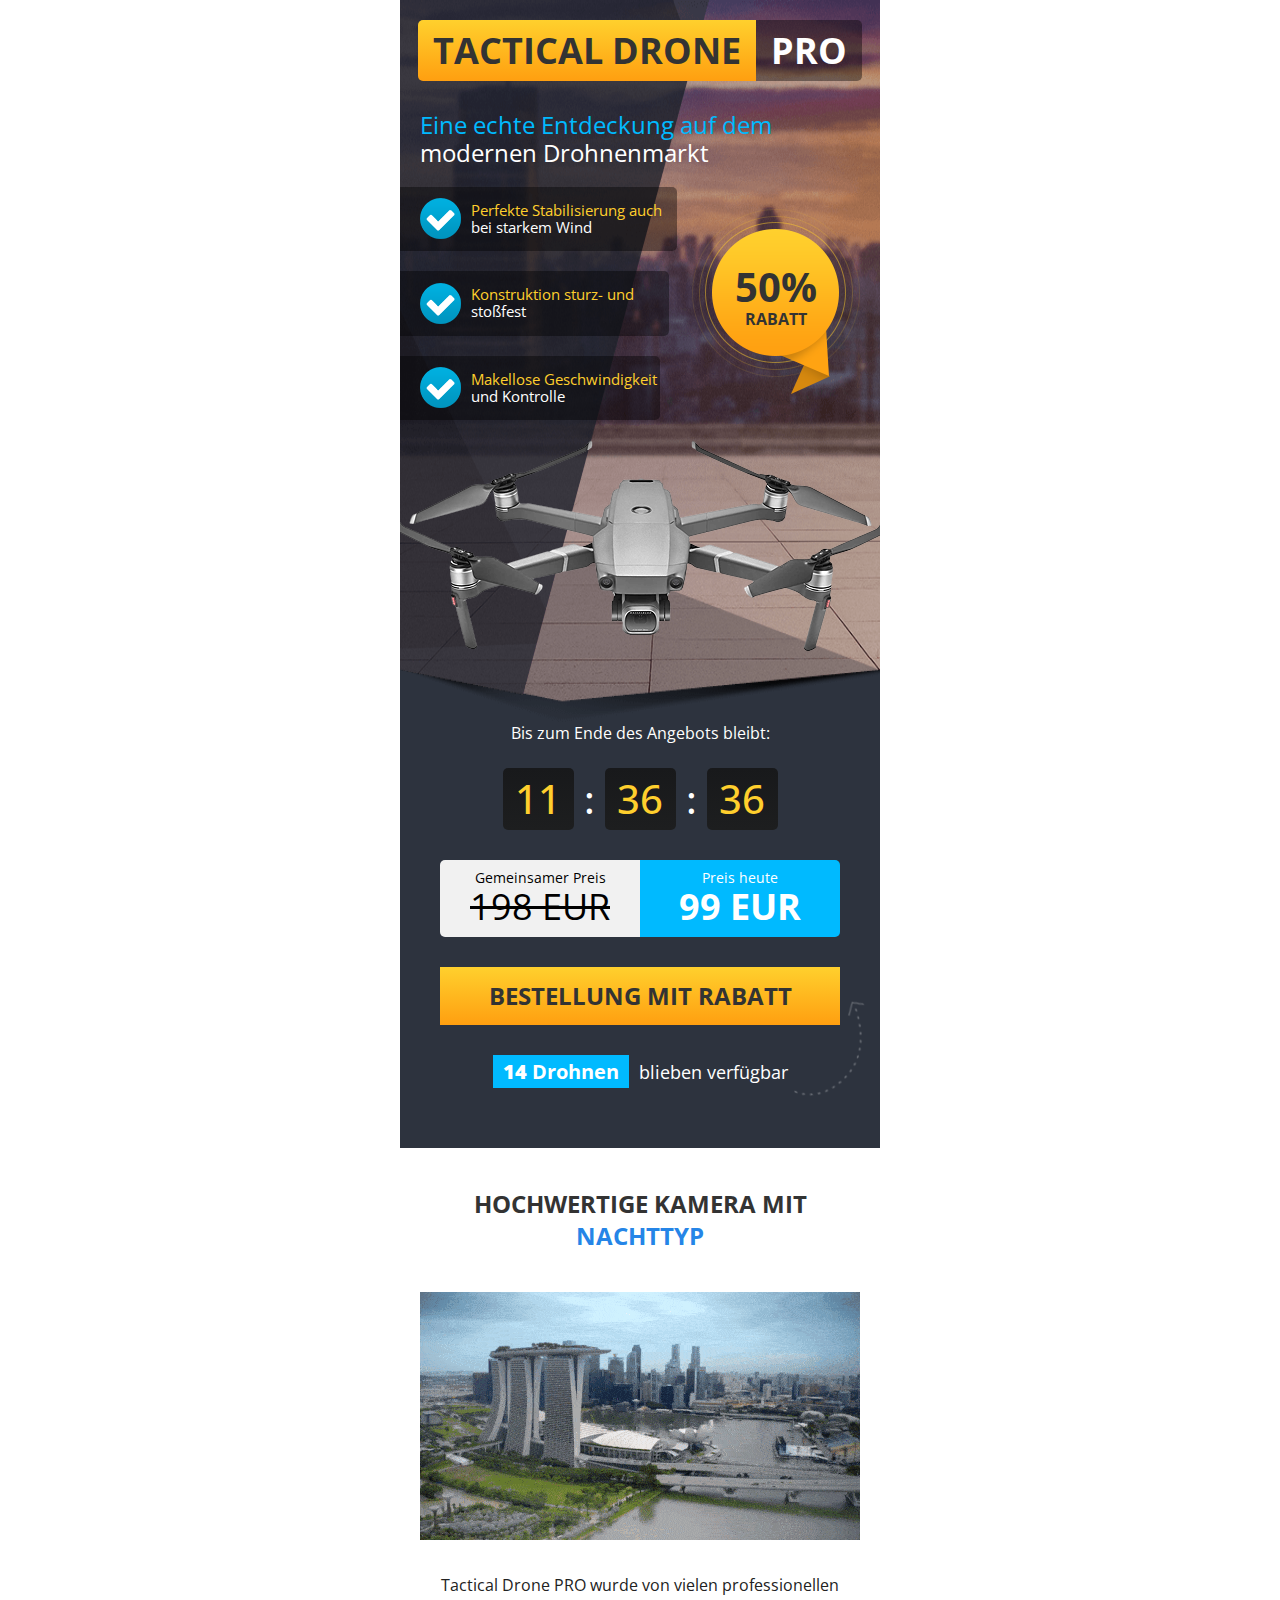
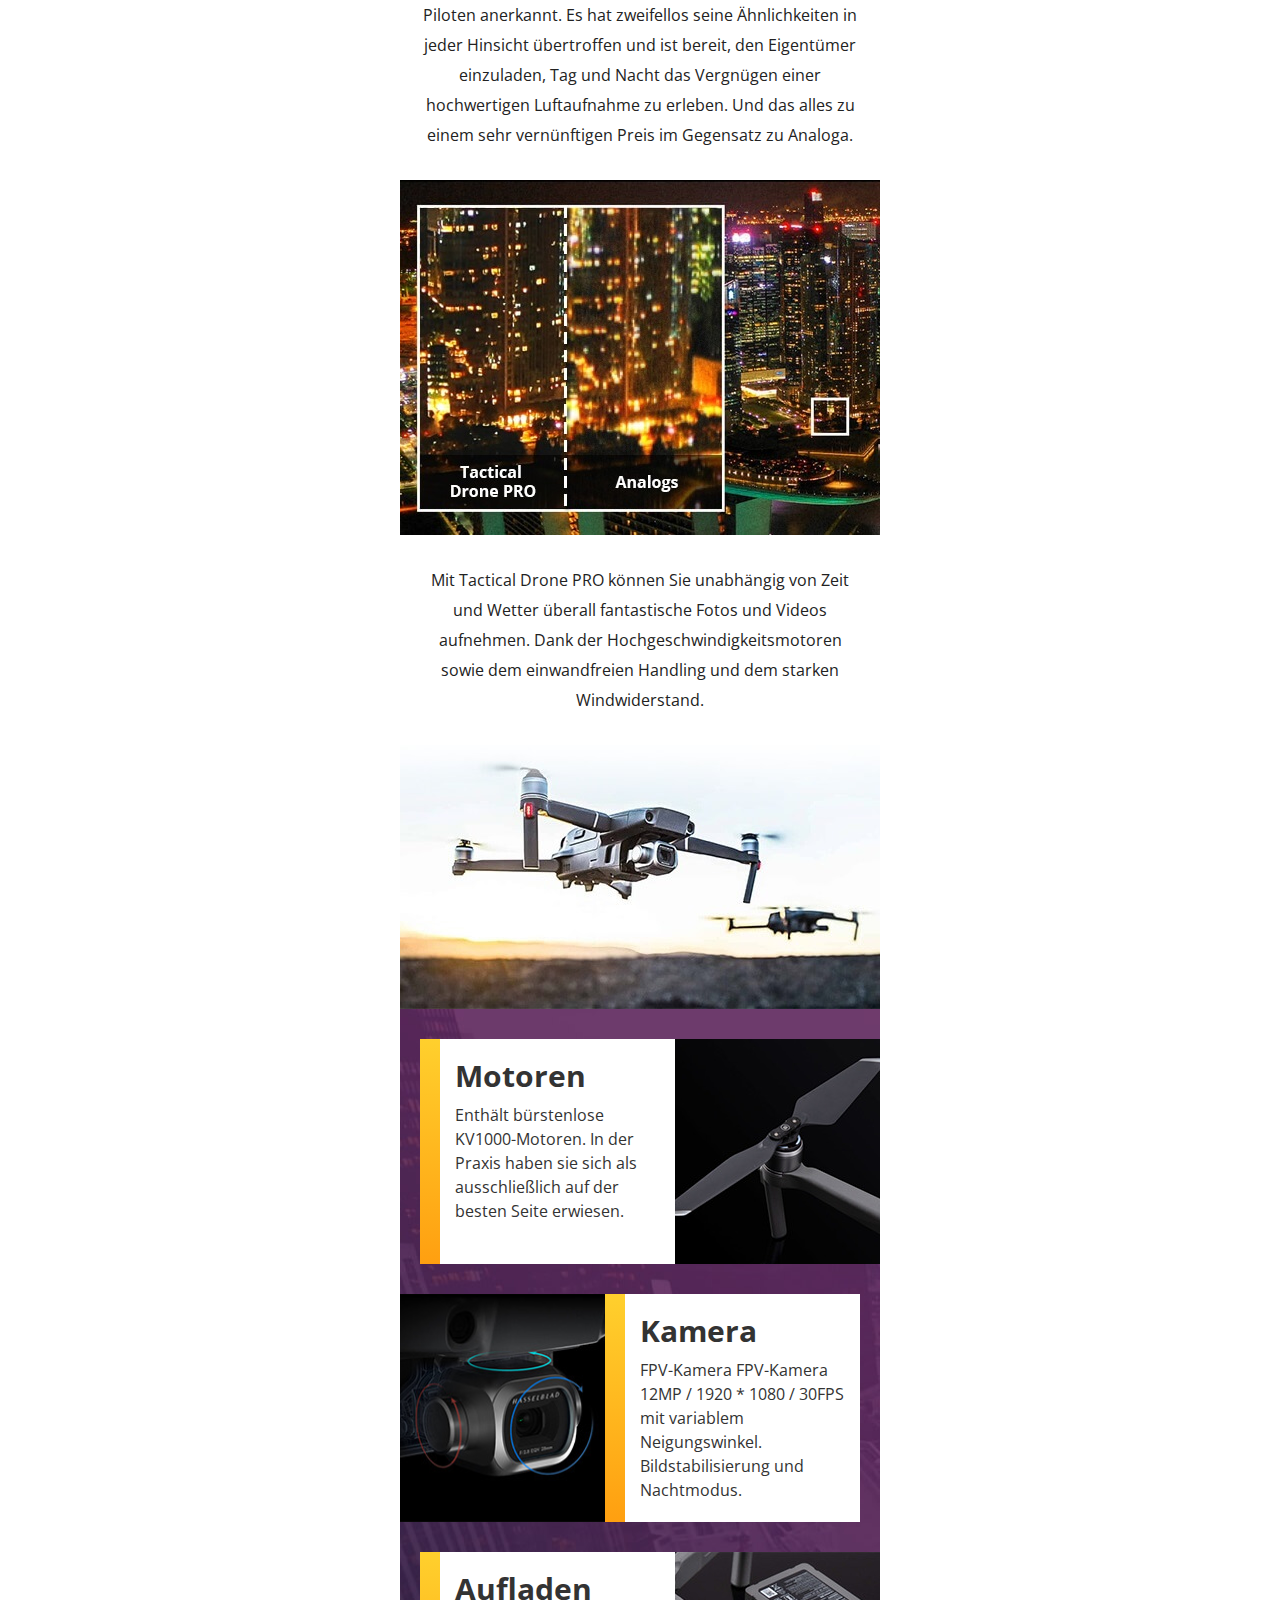
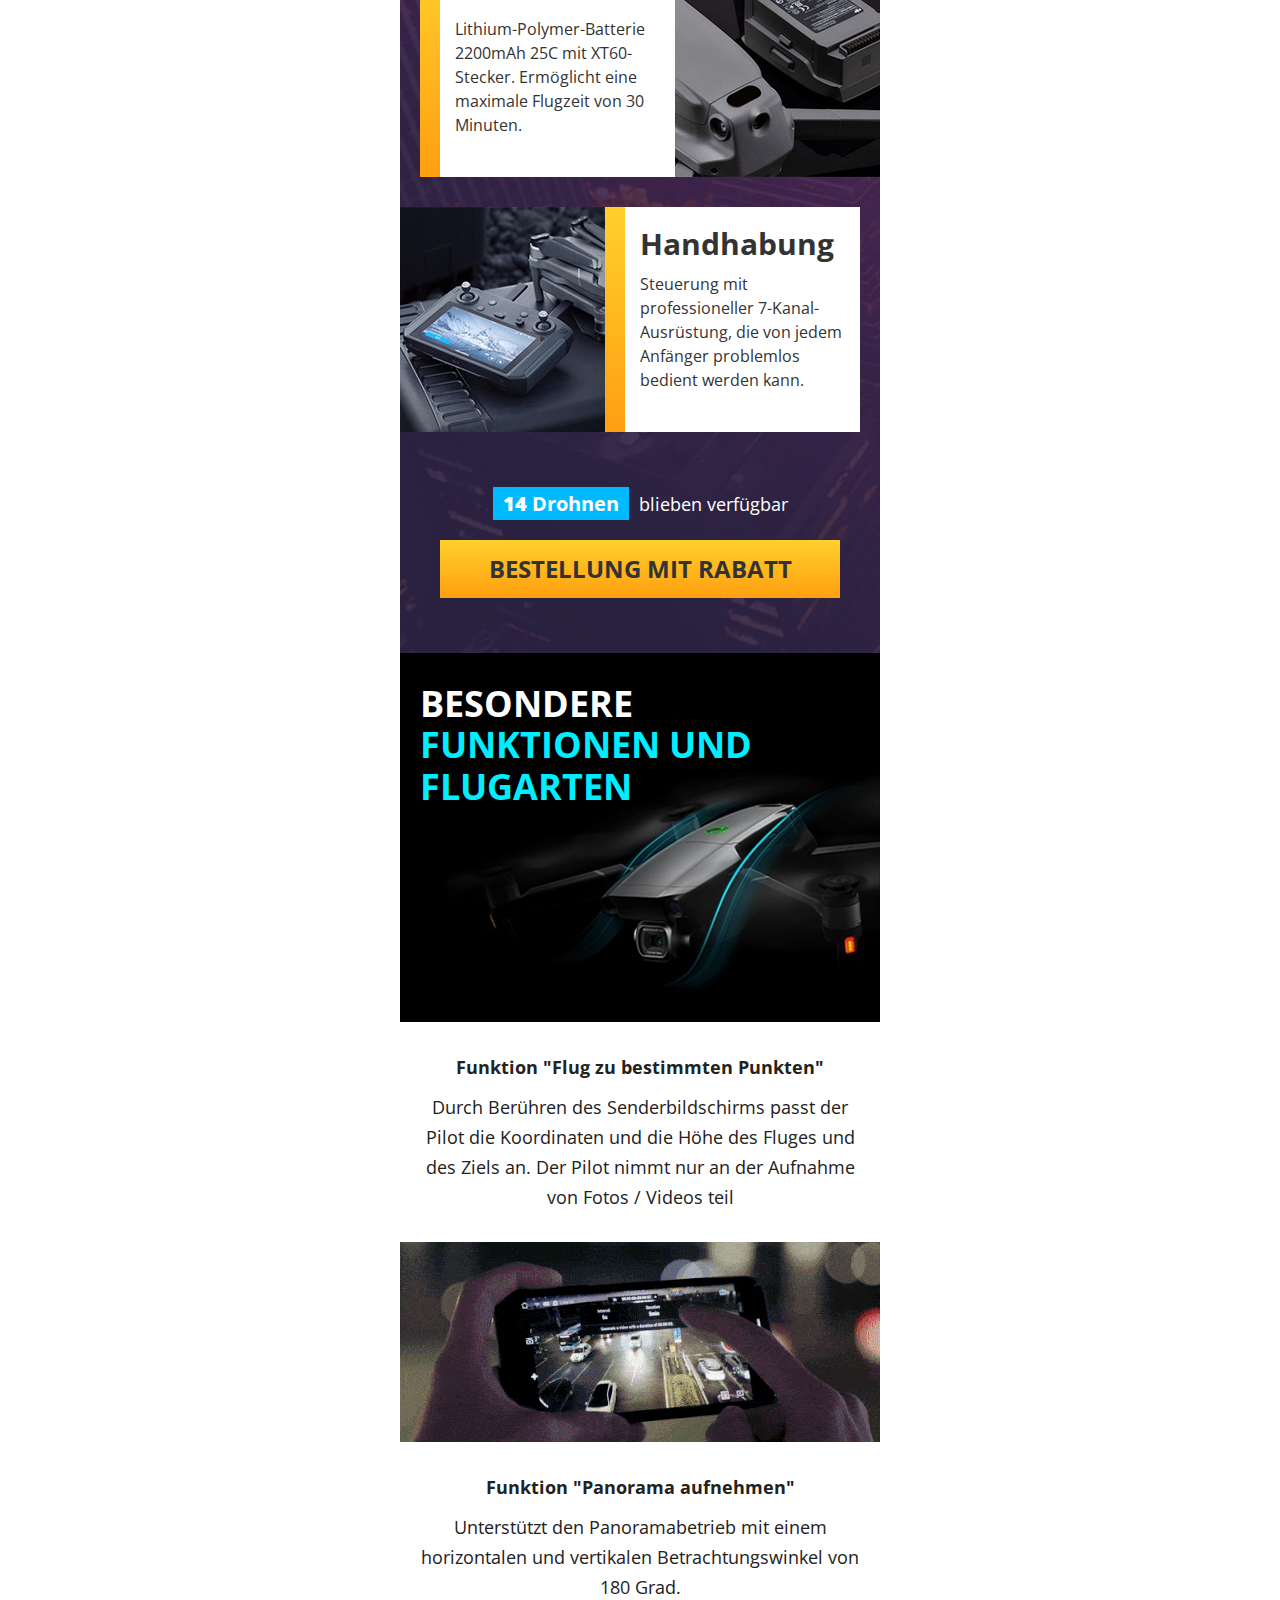
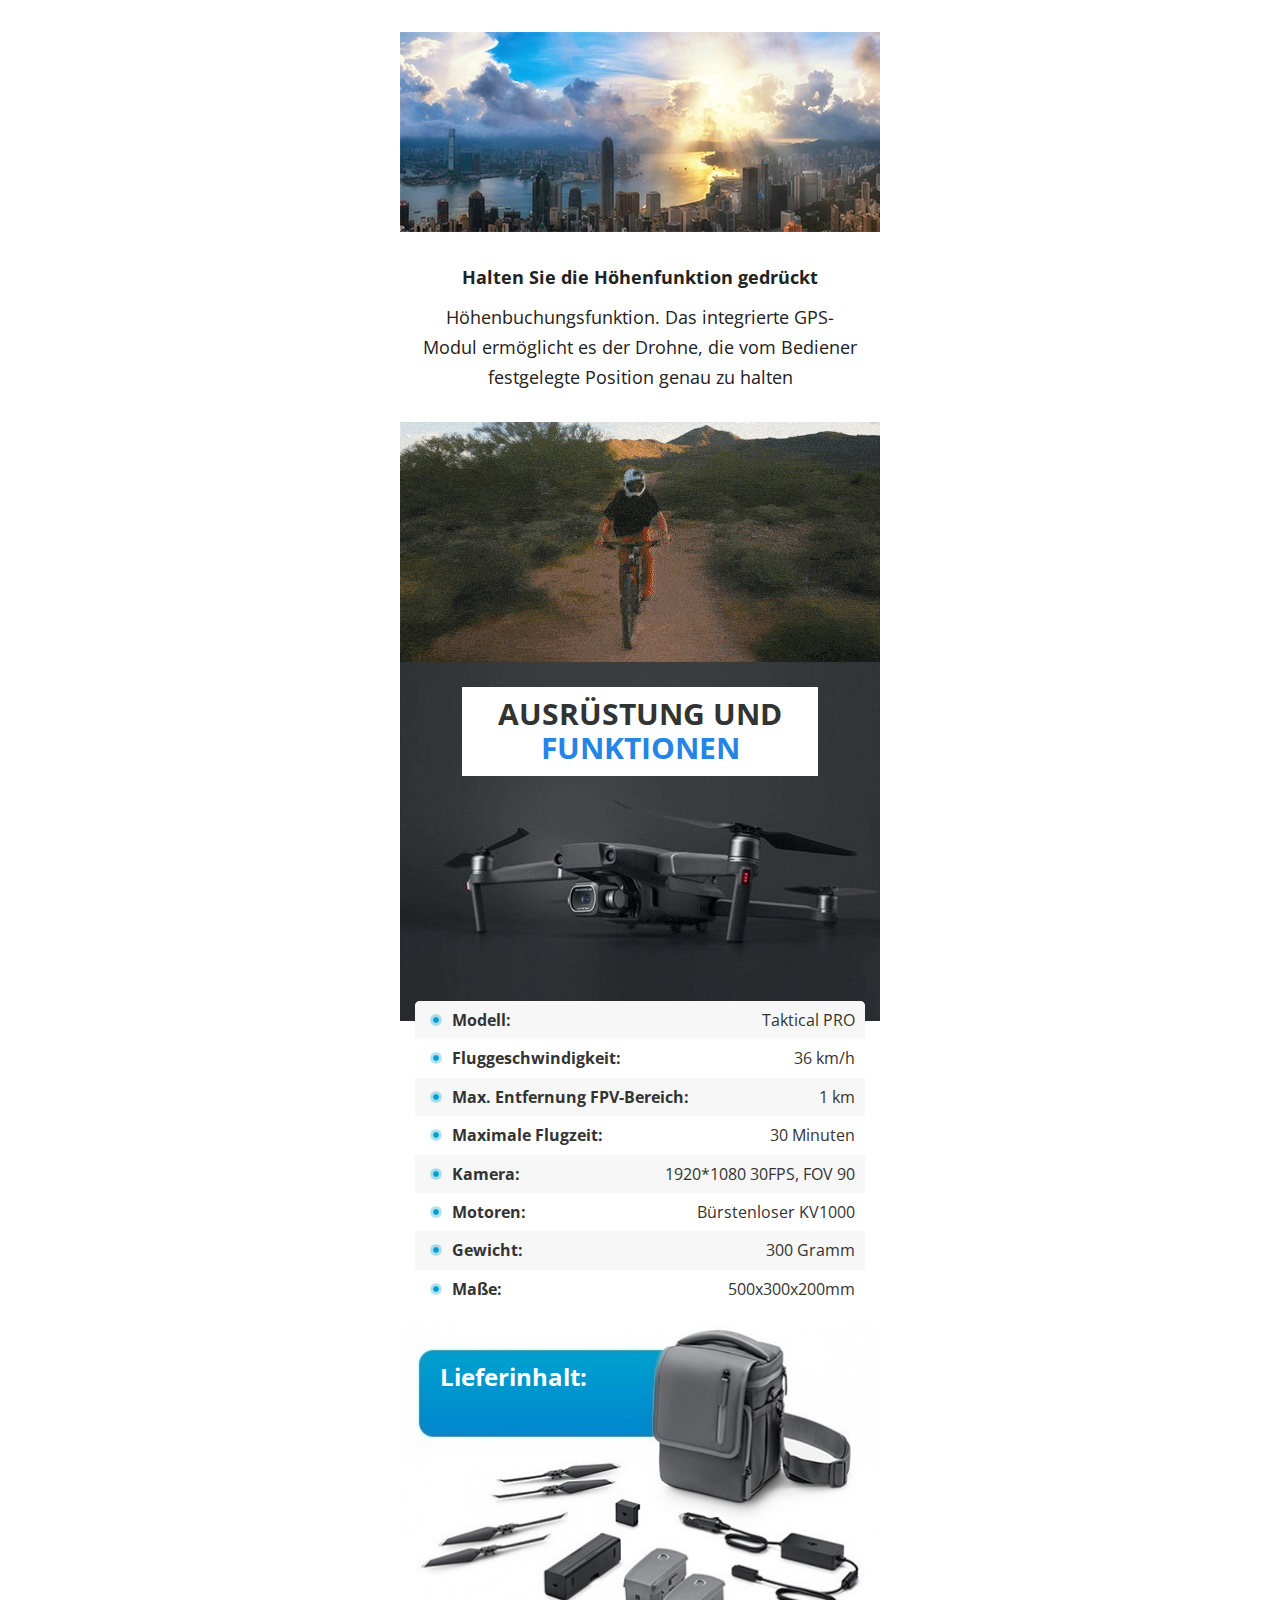
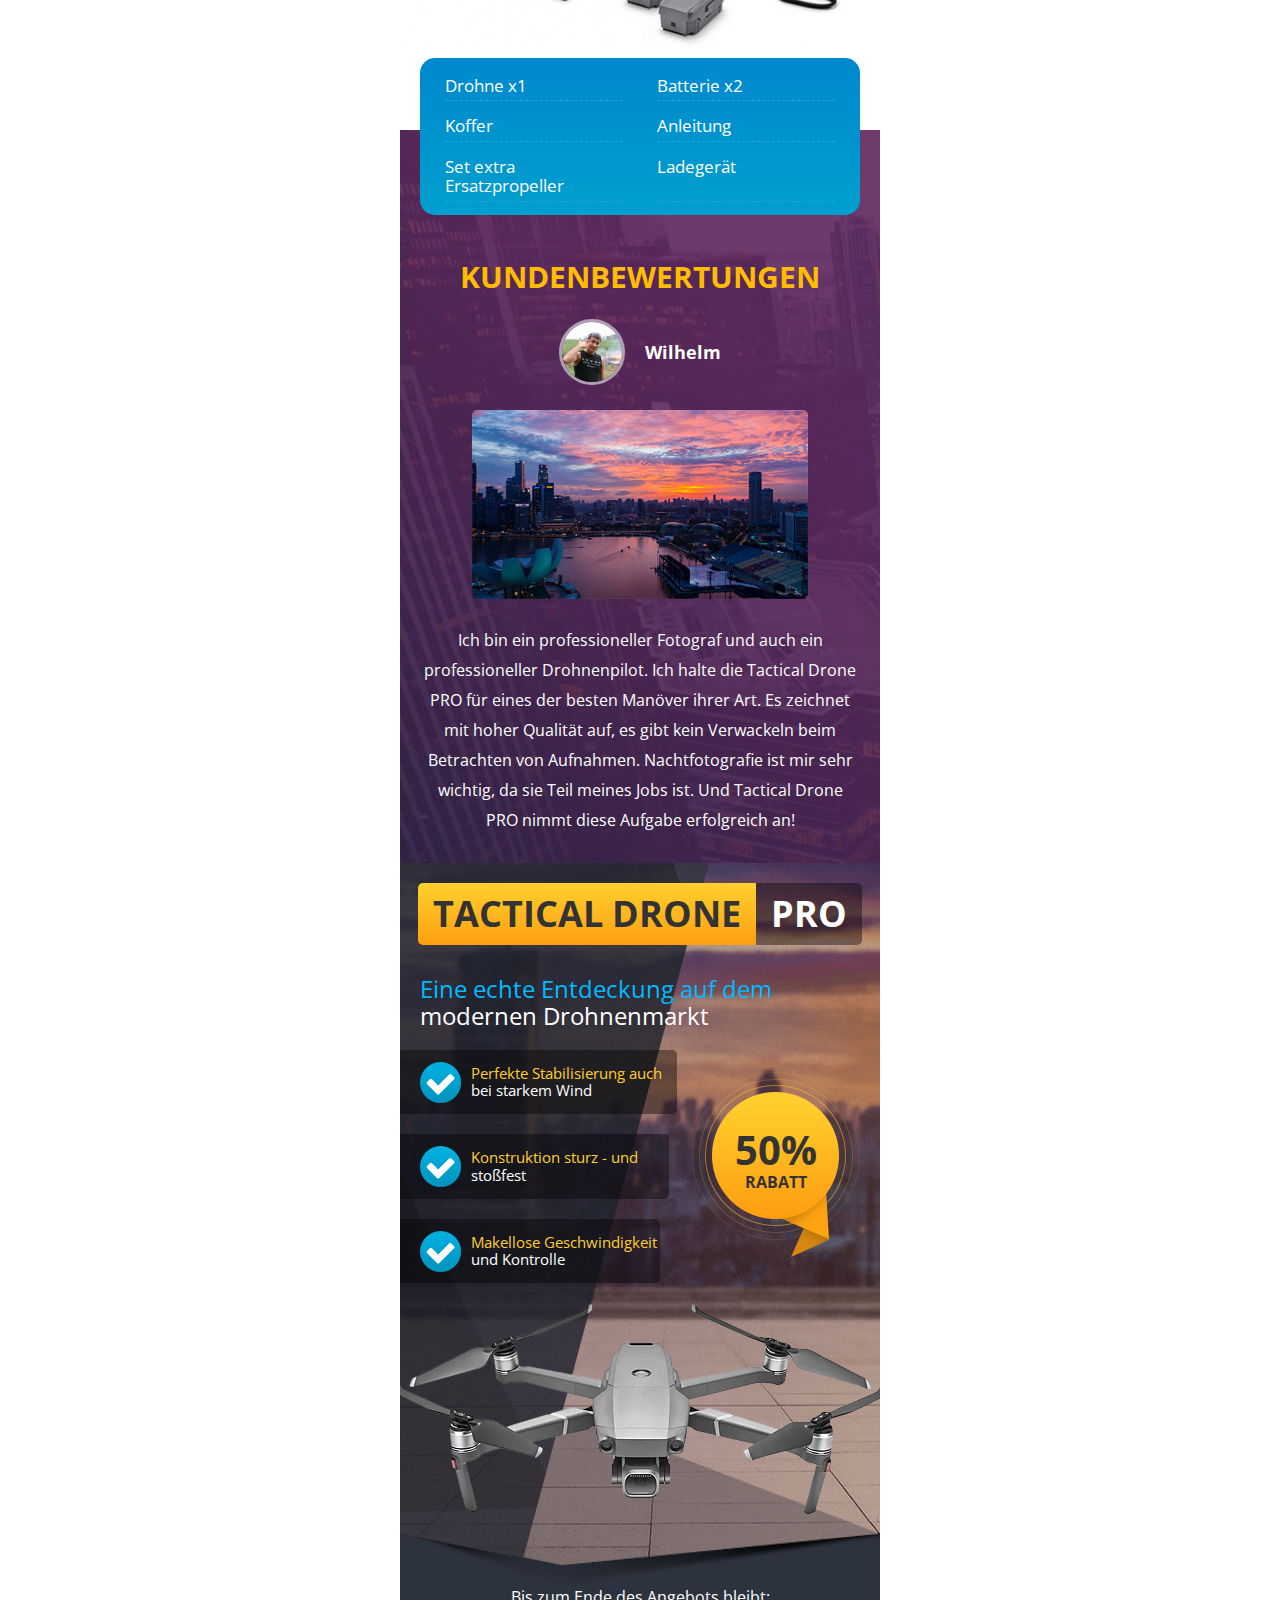
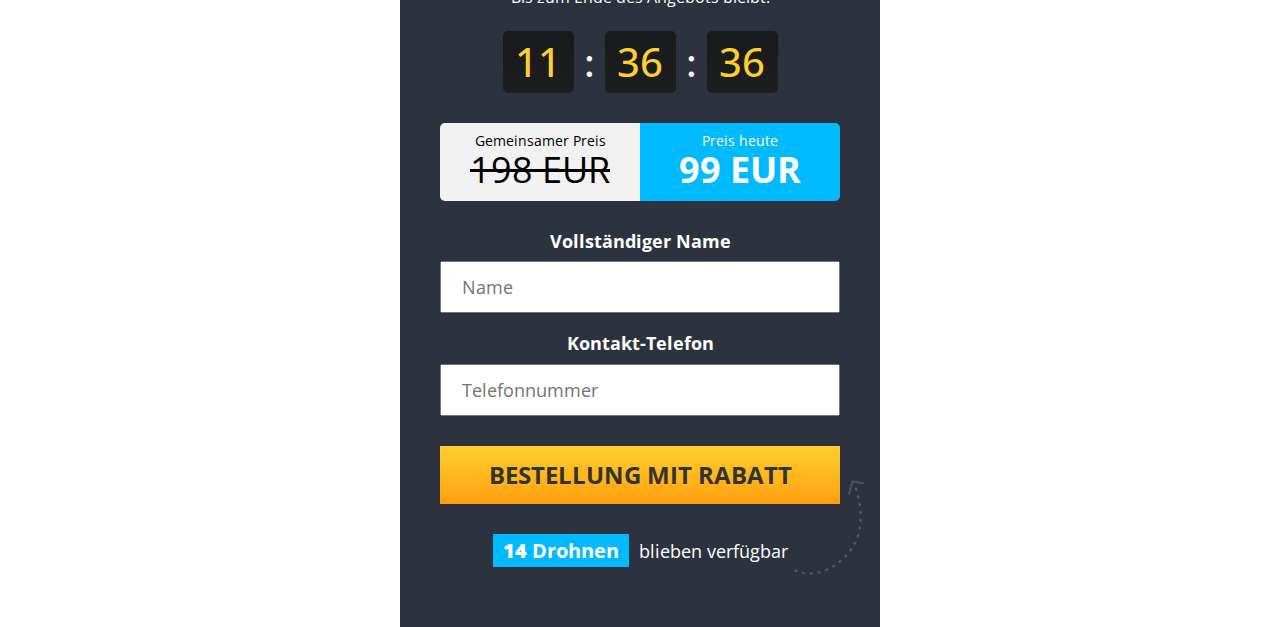
<file: index.html>
<!DOCTYPE html>
<html>
	<head>
		<meta charset="utf-8">
		<meta name="viewport" content="width=480">
		<title>Tactical Drone PRO</title>
		<link rel="shortcut icon" href="img/favicon.png" type="image/x-icon">
		<link href="https://fonts.googleapis.com/css2?family=Open+Sans:wght@400;700" rel="stylesheet">
		<link rel="stylesheet" href="css/normalize.css">
		<link rel="stylesheet" href="css/main.css">
	<script type="text/javascript" src="script_land.js" defer></script>
	<style>.dtpcnt{opacity: 0;}</style>
		<!-- Global site tag (gtag.js) - Google Analytics -->
<script async src="https://www.googletagmanager.com/gtag/js?id=G-QE9CLQ5E3M"></script>
<script>
  window.dataLayer = window.dataLayer || [];
  function gtag(){dataLayer.push(arguments);}
  gtag('js', new Date());

  gtag('config', 'G-QE9CLQ5E3M');
</script>
	</head>
	<body>
		<style>.dtpcnt{opacity: 0;}</style>
		<div class="wrapper">
			<div class="forma">
				<div class="top">
					<div class="title"><span class="titlespan">Tactical Drone</span> <span class="titlespan2">PRO</span></div>
					<div class="description">
						<div class="left">Eine echte Entdeckung auf dem modernen Drohnenmarkt</div>
					</div>
					<div class="features">
						<div class="left">
							<div class="l1">
								<img src="img/check.png">
								<p>Perfekte Stabilisierung auch bei starkem Wind</p>
							</div>
							<div class="l2">
								<img src="img/check.png">
								<p>Konstruktion sturz- und stoßfest</p>
							</div>
							<div class="l3">
								<img src="img/check.png">
								<p>Makellose Geschwindigkeit und Kontrolle</p>
							</div>
						</div>
						<div class="right">
							<img src="img/sale.png" alt="">
							<div class="text">
								<div class="t2">50%</div>
								<div class="t3">Rabatt</div>
							</div>
						</div>
					</div>
					<img src="img/drone.png" alt="">
				</div>
				<div class="timer">
					<p>Bis zum Ende des Angebots bleibt:</p>
					<div class="clockdiv" id="clockdiv">
						<div>
							<span class="hours"></span>
						</div>
						<div class="mins">
							<span class="minutes"></span>
						</div>
						<div>
							<span class="seconds"></span>
						</div>
					</div>
				</div>
				<div class="price">
					<div class="old">
						<p>Gemeinsamer Preis</p>
						<span class="al-cost-promo">€</span>
					</div>
					<div class="new">
						<p>Preis heute</p>
						<span class="al-cost">€</span>
					</div>
				</div>
				<a href="#form" class="btn">BESTELLUNG MIT RABATT</a>
				<div class="leftprod">
					<span><b class="js-countdown">14</b> Drohnen</span> blieben verfügbar
					<img src="img/arrow.png" alt="">
				</div>
			</div>
			<div class="block2">
				<h2>HOCHWERTIGE KAMERA MIT NACHTTYP</h2>
				<img src="img/gif_01.gif" class="gif">
				<p>Tactical Drone PRO wurde von vielen professionellen Piloten anerkannt. Es hat zweifellos seine Ähnlichkeiten in jeder Hinsicht übertroffen und ist bereit, den Eigentümer einzuladen, Tag und Nacht das Vergnügen einer hochwertigen Luftaufnahme zu erleben. Und das alles zu einem sehr vernünftigen Preis im Gegensatz zu Analoga.</p>
				<img src="img/p1.jpg" alt="">
				<p>Mit Tactical Drone PRO können Sie unabhängig von Zeit und Wetter überall fantastische Fotos und Videos aufnehmen. Dank der Hochgeschwindigkeitsmotoren sowie dem einwandfreien Handling und dem starken Windwiderstand.</p>
				<img src="img/p2.jpg" alt="">
			</div>
			<div class="block3">
				<div class="item">
					<div class="item1">
						<b>Motoren</b>
						<p>Enthält bürstenlose KV1000-Motoren. In der Praxis haben sie sich als ausschließlich auf der besten Seite erwiesen.</p>
					</div>
					<div class="item2" style="background-image: url('img/f1.jpg')"></div>
				</div>
				<div class="item">
					<div class="item1">
						<b>Kamera</b>
						<p>FPV-Kamera FPV-Kamera 12MP / 1920 * 1080 / 30FPS mit variablem Neigungswinkel. Bildstabilisierung und Nachtmodus.
						</p>
					</div>
					<div class="item2" style="background-image: url('img/f2.jpg')"></div>
				</div>
				<div class="item">
					<div class="item1">
						<b>Aufladen</b>
						<p>Lithium-Polymer-Batterie 2200mAh 25C mit XT60-Stecker. Ermöglicht eine maximale Flugzeit von 30 Minuten.
						</p>
					</div>
					<div class="item2" style="background-image: url('img/f3.jpg')"></div>
				</div>
				<div class="item">
					<div class="item1">
						<b>Handhabung</b>
						<p>Steuerung mit professioneller 7-Kanal-Ausrüstung, die von jedem Anfänger problemlos bedient werden kann.
						</p>
					</div>
					<div class="item2" style="background-image: url('img/f4.jpg')"></div>
				</div>
				<div class="leftprod">
					<span><b class="js-countdown">14</b> Drohnen</span> blieben verfügbar
				</div>
				<a href="#form" class="btn">BESTELLUNG MIT RABATT</a>
			</div>
			<div class="block4">
				<h2>BESONDERE FUNKTIONEN UND FLUGARTEN</h2>
				<img src="img/p3.jpg" alt="">
				<p><b>Funktion "Flug zu bestimmten Punkten"</b>
					Durch Berühren des Senderbildschirms passt der Pilot die Koordinaten und die Höhe des Fluges und des Ziels an. Der Pilot nimmt nur an der Aufnahme von Fotos / Videos teil
				</p>
				<img src="img/gif_02.gif" alt="">
				<p><b>Funktion "Panorama aufnehmen"</b>
					Unterstützt den Panoramabetrieb mit einem horizontalen und vertikalen Betrachtungswinkel von 180 Grad.
				</p>
				<img src="img/p4.jpg" alt="">
				<p><b>Halten Sie die Höhenfunktion gedrückt</b>
					Höhenbuchungsfunktion. Das integrierte GPS-Modul ermöglicht es der Drohne, die vom Bediener festgelegte Position genau zu halten
				</p>
				<img src="img/gif_03.gif" alt="">
			</div>
			<div class="block5">
				<h2>AUSRÜSTUNG UND FUNKTIONEN</h2>
				<img src="img/p5.jpg" alt="">
				<div class="about">
					<div class="item">
						<span>Modell:</span>
						<span>Taktical PRO</span>
					</div>
					<div class="item">
						<span>Fluggeschwindigkeit:</span>
						<span>36 km/h</span>
					</div>
					<div class="item">
						<span>Max. Entfernung FPV-Bereich:</span>
						<span>1 km</span>
					</div>
					<div class="item">
						<span>Maximale Flugzeit:</span>
						<span>30 Minuten</span>
					</div>
					<div class="item">
						<span>Kamera:</span>
						<span>1920*1080 30FPS, FOV 90</span>
					</div>
					<div class="item">
						<span>Motoren:</span>
						<span>Bürstenloser KV1000</span>
					</div>
					<div class="item">
						<span>Gewicht:</span>
						<span>300 Gramm</span>
					</div>
					<div class="item">
						<span>Maße:</span>
						<span>500x300x200mm</span>
					</div>
				</div>
				<div class="pack">
					<img src="img/pack.jpg" alt="">
					<div class="text">Lieferinhalt:</div>
				</div>
				<div class="pack-items">
					<div class="item">Drohne х1</div>
					<div class="item">Batterie x2</div>
					<div class="item">Koffer</div>
					<div class="item">Anleitung</div>
					<div class="item">Set extra Ersatzpropeller</div>
					<div class="item">Ladegerät</div>
				</div>
			</div>
			<div class="block6">
				<h2>KUNDENBEWERTUNGEN</h2>
				<div class="slider">
					<div class="slider-item">
						<div class="name">
							<img src="img/ava1.jpg" alt="">
							<div>Wilhelm</div>
						</div>
						<img src="img/rev1.jpg" class="rev">
						<p>Ich bin ein professioneller Fotograf und auch ein professioneller Drohnenpilot. Ich halte die Tactical Drone PRO für eines der besten Manöver ihrer Art. Es zeichnet mit hoher Qualität auf, es gibt kein Verwackeln beim Betrachten von Aufnahmen. Nachtfotografie ist mir sehr wichtig, da sie Teil meines Jobs ist. Und Tactical Drone PRO nimmt diese Aufgabe erfolgreich an!</p>
					</div>
				</div>
			</div>
			<div class="forma">
				<div class="top">
					<div class="title"><span class="titlespan">Tactical Drone</span> <span class="titlespan2">PRO</span></div>
					<div class="description">
						<div class="left">Eine echte Entdeckung auf dem modernen Drohnenmarkt</div>
					</div>
					<div class="features">
						<div class="left">
							<div class="l1">
								<img src="img/check.png">
								<p>Perfekte Stabilisierung auch bei starkem Wind</p>
							</div>
							<div class="l2">
								<img src="img/check.png">
								<p>Konstruktion sturz - und stoßfest</p>
							</div>
							<div class="l3">
								<img src="img/check.png">
								<p>Makellose Geschwindigkeit und Kontrolle</p>
							</div>
						</div>
						<div class="right">
							<img src="img/sale.png" alt="">
							<div class="text">
								<div class="t2">50%</div>
								<div class="t3">Rabatt</div>
							</div>
						</div>
					</div>
					<img src="img/drone.png" alt="">
				</div>
				<div class="timer" id="form">
					<p>Bis zum Ende des Angebots bleibt:</p>
					<div class="clockdiv" id="clockdiv2">
						<div>
							<span class="hours"></span>
						</div>
						<div class="mins">
							<span class="minutes"></span>
						</div>
						<div>
							<span class="seconds"></span>
						</div>
					</div>
				</div>
				<div class="price">
					<div class="old">
						<p>Gemeinsamer Preis</p>
						<span class="al-cost-promo">€</span>
					</div>
					<div class="new">
						<p>Preis heute</p>
						<span class="al-cost">€</span>
					</div>
				</div>
				<form class="al-form" method="post" action="/land/order">
					<select name="country" class="al-country" style="display:none"></select>
					<div>Vollständiger Name</div>
					<div class="input-wrapper">
						<input type="text" name="name" placeholder="Name" id="name">
						<label for="name"></label>
					</div>
					<div>Kontakt-Telefon</div>
					<div class="input-wrapper">
						<input type="tel" name="phone" placeholder="Telefonnummer" id="phone">
						<label for="phone"></label>
					</div>
					<button type="submit" class="btn">BESTELLUNG MIT RABATT</button>
				</form>
				<div class="leftprod">
					<span><b class="js-countdown">14</b> Drohnen</span> blieben verfügbar
					<img src="img/arrow.png" alt="">
				</div>
			</div>
		</div>
		<script src="js/main.js"></script>
		<script src="js/countdown.js"></script>
		<script src="/tl-validator.js?country=de&label=true"></script>
	</body>
</html>
</file>
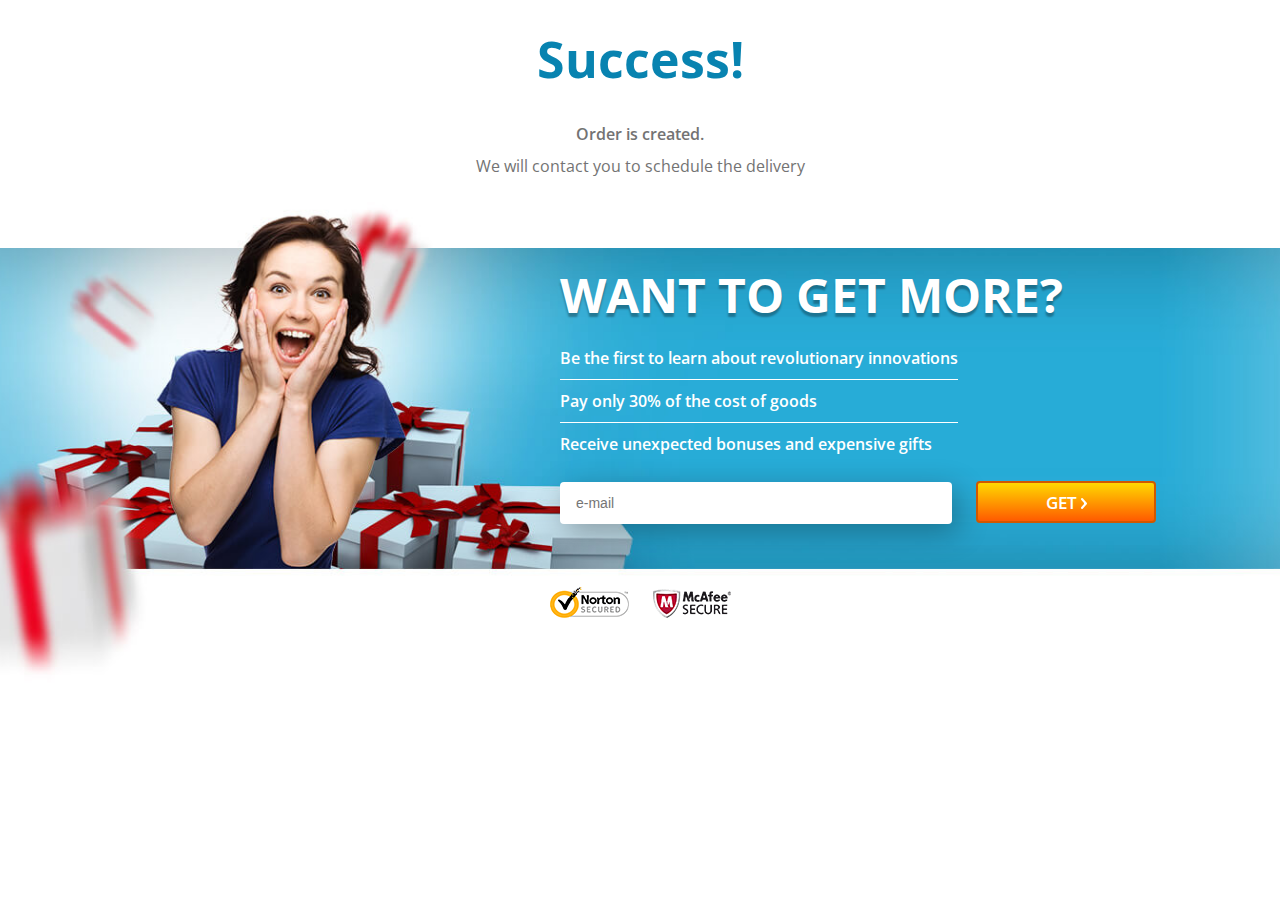
<file: success.html>
<!DOCTYPE html>
<html lang="en">
<head>
    <meta http-equiv="Content-Type" content="text/html;charset=UTF-8">
    <meta http-equiv="X-UA-Compatible" content="IE=edge">
    <meta name="viewport" content="width=device-width, initial-scale=1, maximum-scale=1.0">
    <title>Success!</title>
    <link href="https://fonts.googleapis.com/css?family=Open+Sans:400,600,700&amp;subset=greek,vietnamese" rel="stylesheet">
    <style>*{margin:0;padding:0;border:0;outline:0}body{overflow:hidden}.container{width:1140px;padding:75px 10px 0;margin:0 auto;box-sizing:border-box}:focus{outline:0}header{text-align:center}header h2{color:#0883b0;font-family:'Open Sans',sans-serif;font-weight:700;font-size:50px;margin:25px 0 30px}header p{color:#737373;font-size:16px;margin-bottom:10px}header .order{font-family:'Open Sans',sans-serif;font-weight:600;}header .feedback{font-family:'Open Sans',sans-serif;}.content{height:519px;background-image:url([data-uri]);background-size:auto 519px;background-repeat:no-repeat;background-position:center top;color:#fff}.content .content__data{max-width:640px;min-height:290px;margin-left:auto}.content .content__title{font-size:48px;text-transform:uppercase;text-shadow:0 4px 2px rgba(0,0,0,.3);margin-bottom:10px;font-family:'Open Sans',sans-serif;font-weight:700;}.content .content__list{padding-left:0;list-style:none;display:inline-block}.content .content__list li{padding:10px 0;font-size:16px;font-family:'Open Sans',sans-serif;font-weight:600;}.content .content__list li:not(:last-child){border-bottom:1px solid #fff}.content form{padding:15px 0 25px}.content form input{height:40px;border-radius:4px;outline:0;color:#818181;font-size:14px;padding:0 15px;max-width:360px;width:100%;border:1px solid transparent;transition:box-shadow .3s,color .3s,border .3s;margin-right:20px;box-shadow:6px 8px 30px rgba(0,0,0,.3)}.content form input[data-error]{box-shadow:6px 8px 30px rgba(255,0,0,.7);border-color:red;color:red}.content form input[data-success]{box-shadow:0 0 15px #42ccff;border-color:#42ccff}.button{display:inline-block;text-align:center;border:2px solid #d05800;-webkit-border-radius:4px;border-radius:4px;width:180px;height:42px;background-color:#ffd800;background-image:-webkit-gradient(linear,left top,left bottom,from(#ffd800),to(#ff5a00));background-image:-webkit-linear-gradient(#ffd800,#ff5a00);background-image:-o-linear-gradient(#ffd800,#ff5a00);background-image:linear-gradient(#ffd800,#ff5a00);position:relative;top:1px;text-transform:uppercase;color:#fff;font-family:'Open Sans',sans-serif;font-weight:600;font-size:17px;cursor:pointer}.button__ico-animete{background:url([data-uri]) no-repeat -180px 0;display:inline-block;width:2px;height:3px;padding-top:4px;-webkit-transition:width .5s;-o-transition:width .5s;transition:width .5s;margin-left:3px}.button__ico{display:inline-block;width:6px;height:11px;background:url([data-uri]) no-repeat 0 0;margin-left:-5px}.button_small{width:138px;font-size:14px;padding:8px 0;line-height:17px}@media only screen and (min-width: 992px){.button:hover{background:#ff4800}.button:hover .button__ico-animete{width:15px;background:url([data-uri]) no-repeat -180px 0;-webkit-transition:width .5s;-o-transition:width .5s;transition:width .5s}.e-list{display:none}}.content form .submit-btn .arrow{position:relative;top:1px;margin-left:10px}.content .footer-content{margin-top:35px;text-align:center;width:100%}.content .footer-content img{margin:0 10px}@keyframes showModal{from{background-color:transparent}to{background-color:rgba(255,255,255,.8)}}@keyframes showModalContent{0%{opacity:.1;transform:translate(-50%,-50%) scale(0)}80%{transform:translate(-50%,-50%) scale(1.1)}100%{opacity:1;transform:translate(-50%,-50%) scale(1);visibility:visible}}.modal{position:absolute;top:0;left:0;z-index:100;width:100%;background-color:rgba(255,255,255,.8);animation:showModal .5s}.modal.hidden{display:none}.modal .modal__content{position:fixed;visibility:hidden;top:35%;left:50%;max-width:320px;width:100%;font-family:'Open Sans',sans-serif;z-index:101;padding:40px 30px 50px;background-color:#fff;border-radius:6px;box-shadow:0 4px 30px rgba(0,0,0,.3);transform:translate(-50%,-50%) scale(1);text-align:center;animation:showModalContent .4s ease .5s;animation-fill-mode:forwards;box-sizing:border-box}.modal .modal__content h2{font-size:47px;color:#0883b0;margin-bottom:50px}.modal .modal__content p,.modal .modal__content output{font-size:16px;line-height:30px}.modal .modal__content output{color:#0883b0;display:block}.modal .modal__content output,.modal.visible .modal__content .backToLanding{font-family:'Open Sans',sans-serif;font-weight:700;}.modal .modal__content .backToLanding{width:160px;height:38px;margin:0 auto;margin-top:100px;border:2px solid #cdcdcd;background-color:#fff;border-radius:4px;text-transform:uppercase;font-size:14px;color:#8e8e8e;cursor:pointer;transition:background-color .3s,color .3s}.modal .modal__content .backToLanding:hover{background-color:#0883b0;color:#fff;border-color:#0883b0}@media only screen and (max-width: 470px){.modal .modal__content{top:50%;max-width:290px;padding:20px 15px 30px}.modal .modal__content h2{font-size:40px}}div.footer{position:relative;margin-top:-90px;background:none!important}@media only screen and (min-width: 1921px){.content{background-size:contain}}@media only screen and (max-width: 1199px){.container{width:100%}.content .content__data{max-width:580px}.content .content__data form input{max-width:250px}.content .content__title{font-size:40px}}@media only screen and (max-width: 992px){body{overflow:auto}}@media only screen and (max-width: 767px){.container{padding-left:0;padding-right:0}header{margin-bottom:0;padding:0 20px}header h2{font-size:30px;margin:15px 0}header .order,header .feedback{font-size:14px}.content .content__title{padding:0 20px;margin:0 auto 20px;font-size:24px;text-align:center}.content form input{display:block;margin:0 auto 20px}.content{background-image:url([data-uri]);text-align:center;height:auto}.content .content__data{max-width:100%;min-height:0;margin:260px auto 0}.mob-bg{background-color:#27acd7}.content .footer-content{margin-top:20px}.content .content__list{padding:10px 20px 0}div.footer{margin-top:-10px}}@media only screen and (max-width: 479px){.content .content__data{margin-top:160px}}</style>
</head>
<body>
<header>
    <h2>Success!</h2>
    <p class="order">Order is created.</p>
    <p class="feedback">We will contact you to schedule the delivery</p>
</header>
<section class="content">
    <div class="container">
        <div class="content__data">
            <h3 class="content__title">Want to get more?</h3>
            <div class="mob-bg">
                <ul class="content__list">
                    <li>Be the first to learn about revolutionary innovations</li>
                    <li>Pay only 30% of the cost of goods</li>
                    <li>Receive unexpected bonuses and expensive gifts</li>
                </ul>
                <form action="/land/success" id="userEmail" name="user-email" method="POST">
                    <input type="text" name="email" placeholder="e-mail">
                    <button class="button submit-btn" type="submit">Get <i class="button__ico-animete"></i><i class="button__ico"></i></button>
                </form>
            </div>
        </div>
        <div class="footer-content">
            <img src="[data-uri]" alt="Norton Security">
            <img src="[data-uri]" alt="McAfee Security">
        </div>
    </div>
</section>
<div class="modal hidden">
    <div class="modal__content">
        <h2>Thank you!</h2>
        <p>As soon as possible, you will begin to receive</p>
        <output class="email"></output>
        <p>Our exclusive offers!</p>
        <button type="button" class="backToLanding">Close</button>
    </div>
</div>
<script>"use strict";(function(){var a={getParamsName:["order_id","hash"],validPatterns:{email:/.+@.+\..+/i},serverErrorMsg:"Server Error :(",wrapperHeight:function(){var f=document.querySelector(".content__data").clientHeight,g=document.querySelector(".footer-content").clientHeight;return document.body.clientHeight+f+g+"px"}(),errorAttribute:"data-error",successAttribute:"data-success"},b={emailInput:document.forms[0].email,submitButton:document.querySelector(".submit-btn"),output:document.querySelector("output.email"),modal:document.querySelector(".modal"),backButton:document.querySelector(".backToLanding"),isValid:function isValid(f,g){var h=g.value;return f.test(h)?(this.isSuccess(g,a.successAttribute),this.output.textContent=h,!0):(this.isError(g,a.errorAttribute),!1)},isSuccess:function isSuccess(f,g){f.setAttribute(g,"true")},isError:function isError(f,g){return!!f.getAttribute(g)||void f.setAttribute(g,"true")},isTyping:function isTyping(f,g){return g.forEach(function(h){f.getAttribute(h)&&f.removeAttribute(h)}),!0},backToLanding:function backToLanding(){location.assign("/")},getData:function getData(){var f="";return f+=this.locationHandler(a.getParamsName),f+="&"+this.emailInput.name+"="+encodeURIComponent(this.emailInput.value),f},showModal:function showModal(){this.modal.style.height=a.wrapperHeight,this.modal.classList.remove("hidden")},sendData:function sendData(f,g){var h=new XMLHttpRequest;h.open("POST","/land/success",!0),h.setRequestHeader("Content-Type","application/x-www-form-urlencoded"),h.setRequestHeader("X-Requested-With","XMLHttpRequest"),h.onreadystatechange=function(){if(200===h.status&&4===h.readyState){var k=JSON.parse(h.responseText);if(k.status&&0<k.status.length&&"ok"===k.status.toLowerCase())g.call(b);else{var l=k.data||a.serverErrorMsg;b.makeErrorBlock(l)}}},h.send(f)},locationHandler:function locationHandler(f,g){var h=location.search,k=[],l=[],m={},n="",o=h;if(""!==o){if(l=o.substr(1).split("&"),!(f instanceof Array)){for(var p=0;p<l.length;p++)if(k=l[p].split("="),k[0]===f&&"string"==typeof f){g(k[1]);break}}else for(var q=0;q<l.length;q++){k=l[q].split("=");for(var r=0;r<f.length;r++)f[r]===k[0]&&(m[k[0]]=k[1])}for(var s in m)n+="&"+s+"="+encodeURIComponent(m[s]);return n.substr(1)}return!1},makeErrorBlock:function makeErrorBlock(f){var g={width:document.body.clientWidth+"px",height:a.wrapperHeight,textAlign:"center",position:"absolute",top:"0",backgroundColor:"rgba(255,255,255,.8)",zIndex:"99999"},h={fontSize:"26px",color:"#FF4C4C",borderRadius:"20px",border:"2px solid #FF4C4C",padding:"10px 15px",position:"fixed",top:"50%",left:"50%",transform:"translateX(-50%) translateY(-50%)",fontWeight:"700",backgroundColor:"rgba(255,76,76,.2)"},k={display:"block",padding:"8px 20px",color:"#FF4C4C",borderRadius:"6px",margin:"15px auto 0",backgroundColor:"rgba(255,76,76,.2)",border:"1px solid rgba(255,76,76,.8)",cursor:"pointer",fontWeight:"700",transition:"background-color .4s"},l=document.createElement("DIV"),m=document.createElement("BUTTON"),n=document.createElement("H2");for(var o in g)l.style[o]=g[o];for(var p in h)n.style[p]=h[p];for(var q in k)m.style[q]=k[q];l.classList.add("js-error"),m.setAttribute("type","button"),m.appendChild(document.createTextNode("Ok")),m.addEventListener("mouseover",function(){this.style.backgroundColor="rgba(255,76,76,.4)"}),m.addEventListener("mouseleave",function(){this.style.backgroundColor="rgba(255,76,76,.2)"}),m.addEventListener("click",function(){document.body.removeChild(l)}),n.appendChild(document.createTextNode(f)),n.appendChild(m),l.appendChild(n),document.body.appendChild(l)}},c=a.validPatterns.email;b.emailInput.addEventListener("blur",function(){b.isValid(c,b.emailInput)?b.data=b.getData():(b.data&&b.data.length&&(b.data=null),b.isError(this,a.errorAttribute))});var d=[a.errorAttribute,a.successAttribute];b.emailInput.addEventListener("focus",function(){b.isTyping(this,d)}),b.submitButton.addEventListener("click",function(f){f.preventDefault(),b.isValid(c,b.emailInput)?b.data&&b.sendData(b.data,b.showModal):b.isError(b.emailInput,a.errorAttribute)}),b.backButton.addEventListener("click",b.backToLanding),b.locationHandler("email",function(f){return!!f&&void(b.emailInput.value=f,b.isValid(c,b.emailInput),b.data=b.getData())})})();</script>
</body>
</html>
</file>
<file: css/main.css>
html, body {
  scroll-behavior: smooth;
  margin: 0;
  background: #939393;
}

body {
  background: #fff;
  margin: auto;
  font-family: 'Open Sans', sans-serif;
  font-size: 16px;
}
.wrapper {
  max-width: 480px;
  width: 100%;
  margin: 0 auto;
}
.forma {
  background: #2d333e;
}

.forma .top {
  background: url("../img/bgform.png");
  background-size: 100% 100%;
  padding-bottom: 70px;
}

.forma .title-wrap {
  text-align: center;
}

.forma .title {
  font-size: 36px;
  font-weight: bold;
  border-radius: 5px;
  color: #fff;
  display: -webkit-box;
  display: -ms-flexbox;
  display: flex;
  -webkit-box-pack: center;
      -ms-flex-pack: center;
          justify-content: center;
  padding-top: 20px;
  text-transform: uppercase;
}

.forma .title .titlespan {
  background: -webkit-gradient(linear, left bottom, left top, from(#ff9f10), to(#ffd02d));
  background: linear-gradient(0deg, #ff9f10 0%, #ffd02d 100%);
  border-radius: 5px 0 0 5px;
  padding: 10px 15px;
  display: block;
  color: #333;
}

.forma .title .titlespan2 {
  border-radius: 0 5px 5px 0;
  padding: 10px 15px;
  background-color: rgba(0, 0, 0, 0.4);
  display: block;
}

.forma .description {
  display: -webkit-box;
  display: -ms-flexbox;
  display: flex;
  -webkit-box-align: center;
      -ms-flex-align: center;
          align-items: center;
  padding-top: 30px;
}

.forma .description .left {
  color: #fff;
  padding-left: 20px;
  font-size: 24px;
  padding-right: 50px;
}

.forma .description .left:first-line {
  color: #00baff;
}

.forma .description .right {
  position: relative;
  padding-right: 15px;
  background-color: rgba(0, 0, 0, 0.4);
  color: #fff;
  padding: 15px;
  padding-left: 50px;
  border-radius: 5px 0 0 5px;
  min-width: 90px;
}

.forma .description .right span {
  color: #ffcf2d;
  text-transform: uppercase;
  font-weight: bold;
  display: block;
}

.forma .description .right img {
  position: absolute;
  left: -35px;
}

.forma .features {
  display: -webkit-box;
  display: -ms-flexbox;
  display: flex;
  -webkit-box-align: center;
      -ms-flex-align: center;
          align-items: center;
}

.forma .features .left div {
  display: -webkit-box;
  display: -ms-flexbox;
  display: flex;
  -webkit-box-align: center;
      -ms-flex-align: center;
          align-items: center;
  background-color: rgba(0, 0, 0, 0.4);
  border-radius: 0 5px 5px 0;
  color: #fff;
  font-size: 15px;
  margin: 20px 0;
}

.forma .features .left div p:first-line {
  color: #ffcf2d;
}

.forma .features .left div img {
  padding-left: 20px;
  padding-right: 10px;
  width: 41px;
  height: 41px;
}

.forma .features .l1 {
  width: 95%;
}

.forma .features .l2 {
  width: 92%;
}

.forma .features .l3 {
  width: 89%;
}

.forma .features .right {
  position: relative;
  margin-right: 20px;
}

.forma .features .right .text {
  position: absolute;
  top: 46%;
  left: 50%;
  -webkit-transform: translateY(-50%) translateX(-50%);
          transform: translateY(-50%) translateX(-50%);
  text-align: center;
  color: #333;
}

.forma .features .right .text .t1 {
  font-style: italic;
  white-space: nowrap;
    text-shadow: 0px 0px 10px rgba(255, 255, 255, 1);
}

.forma .features .right .text .t2 {
  font-weight: bold;
  font-size: 40px;
}

.forma .features .right .text .t3 {
  text-transform: uppercase;
  font-weight: bold;
}

.forma .timer p {
  text-align: center;
  color: #fff;
  margin-top: 0;
  margin-bottom: 25px;
}

.forma .clockdiv {
  margin: auto;
  display: block;
  font-weight: 500;
  text-align: center;
  font-size: 40px;
  color: #ffcf2d;
}

.forma .clockdiv > div {
  display: inline-block;
}

.forma .clockdiv div > span {
  padding: 8px;
  border-radius: 5px;
  background: -webkit-gradient(linear, left top, left bottom, from(#18191b), to(#1d1e1f));
  background: linear-gradient(180deg, #18191b 0%, #1d1e1f 100%);
  display: inline-block;
  width: 55px;
}

.forma .clockdiv .mins:before, .forma .clockdiv .mins:after {
  content: ":";
  color: #fff;
}

.forma .price {
  display: -webkit-box;
  display: -ms-flexbox;
  display: flex;
  -webkit-box-pack: center;
      -ms-flex-pack: center;
          justify-content: center;
  text-align: center;
  margin: 0 40px;
  margin-top: 30px;
}

.forma .price .old {
  background: #f1f1f1;
  width: 50%;
  border-radius: 5px 0 0 5px;
}

.forma .price .old p {
  margin: 0;
  margin-top: 10px;
  font-size: 14px;
}

.forma .price .old span {
  display: inline-block;
  font-size: 36px;
  margin: 0 0 10px;
  text-decoration: line-through;
}

.forma .price .new {
  background: #00baff;
  width: 50%;
  border-radius: 0 5px 5px 0;
  color: #fff;
}

.forma .price .new p {
  margin: 0;
  margin-top: 10px;
  font-size: 14px;
}

.forma .price .new span {
  display: inline-block;
  font-size: 36px;
  margin: 0 0 10px;
  font-weight: bold;
}

.btn {
  cursor: pointer;
  text-transform: uppercase;
  color: #333;
  font-size: 24px;
  font-weight: bold;
  text-decoration: none;
  outline: none;
  background: -webkit-gradient(linear, left bottom, left top, from(#ff9f10), to(#ffd02d));
  background: linear-gradient(0deg, #ff9f10 0%, #ffd02d 100%);
  display: block;
  margin: 30px 40px;
  text-align: center;
  padding: 15px 10px;
}

.leftprod {
  text-align: center;
  font-size: 18px;
  color: #fff;
  position: relative;
  padding-bottom: 30px;
}

.leftprod span {
  background: #00baff;
  font-size: 20px;
  padding: 5px 10px;
  display: inline-block;
  font-weight: bold;
  margin-right: 5px;
}

.leftprod img {
  position: absolute;
  right: 15px;
  top: -54px;
}

.block2 h2 {
  color: #2585e7;
  text-align: center;
  padding: 0 20px;
  text-transform: uppercase;
  font-size: 24px;
  line-height: 32px;
  margin: 40px 0;
}

.block2 h2:first-line {
  color: #333;
}

.block2 .gif {
  width: 100%;
  padding: 0 20px;
  -webkit-box-sizing: border-box;
          box-sizing: border-box;
}

.block2 p {
  padding: 0 20px;
  margin: 30px 0;
  color: #222;
  text-align: center;
  line-height: 30px;
}

.block2 img {
  width: 100%;
  display: block;
}

.block3 {
  background: url("../img/bg3.jpg");
  background-size: 100% 100%;
  padding: 15px 0;
}

.block3 .item {
  display: -webkit-box;
  display: -ms-flexbox;
  display: flex;
  margin-left: 20px;
  padding: 15px 0;
}

.block3 .item:nth-child(even) {
  -webkit-box-orient: horizontal;
  -webkit-box-direction: reverse;
      -ms-flex-direction: row-reverse;
          flex-direction: row-reverse;
  margin-left: 0;
  margin-right: 20px;
}

.block3 .item .item1 {
  background: #fff;
  padding: 20px 15px;
  border-left: 20px solid gold;
  -o-border-image: linear-gradient(0deg, #ff9f10 0%, #ffd02d 100%) 1;
     border-image: -webkit-gradient(linear, left bottom, left top, from(#ff9f10), to(#ffd02d)) 1;
     border-image: linear-gradient(0deg, #ff9f10 0%, #ffd02d 100%) 1;
}

.block3 .item .item1 p {
  margin-top: 10px;
  margin-bottom: 0;
  color: #333;
  line-height: 24px;
}

.block3 .item .item1 b {
  margin-bottom: 0px;
  margin-top: 0;
  color: #333333;
  font-size: 30px;
  overflow-wrap: anywhere;
}

.block3 .item .item2 {
  min-width: 205px;
  min-height: 225px;
  background-size: cover;
  background-position: center;
}

.block3 .leftprod {
  padding-top: 40px;
  padding-bottom: 0;
}

.block3 .btn {
  margin-top: 20px;
  margin-bottom: 40px;
}

.block4 {
  position: relative;
}

.block4 h2 {
  font-size: 36px;
  text-transform: uppercase;
  color: #00eeff;
  position: absolute;
  padding-right: 80px;
  top: 0;
  left: 20px;
}

.block4 h2:first-line {
  color: #fff;
}

.block4 img {
  display: block;
  width: 100%;
}

.block4 p {
  padding: 0 20px;
  margin: 30px 0;
  color: #222;
  text-align: center;
  line-height: 30px;
  font-size: 18px;
}

.block4 p b {
  display: block;
  margin-bottom: 10px;
}

.block5 {
  position: relative;
}

.block5 img {
  display: block;
  width: 100%;
}

.block5 h2 {
  font-size: 30px;
  text-transform: uppercase;
  color: #2585e7;
  position: absolute;
  background: #fff;
  width: 70%;
  padding: 10px;
  text-align: center;
  left: 50%;
  -webkit-transform: translateX(-50%);
          transform: translateX(-50%);
}

.block5 h2:first-line {
  color: #333;
}

.block5 .about {
  margin: 15px;
  border-radius: 5px;
  background: #fff;
  margin-top: -20px;
  position: relative;
}

.block5 .about .item {
  display: -webkit-box;
  display: -ms-flexbox;
  display: flex;
  -webkit-box-pack: left;
      -ms-flex-pack: left;
          justify-content: left;
  padding: 10px 0;
  background: #fff;
  padding-left: 15px;
  padding-right: 10px;
}

.block5 .about .item:nth-child(odd) {
  background: #f7f7f7;
}

.block5 .about .item:first-child {
  border-radius: 5px 5px 0 0;
}

.block5 .about .item:before {
  content: url("../img/dot.png");
  padding-right: 10px;
}

.block5 .about .item span {
  color: #333;
}

.block5 .about .item span:first-child {
  font-weight: bold;
}

.block5 .about .item span:last-child {
  margin-left: auto;
}

.block5 .pack {
  display: block;
  width: 100%;
  position: relative;
  margin-bottom: 10px;
}

.block5 .pack .text {
  position: absolute;
  font-size: 24px;
  font-weight: bold;
  color: #fff;
  top: 40px;
  left: 40px;
  width: 40%;
}

.block5 .pack-items {
  background: -webkit-gradient(linear, left bottom, left top, from(#009fce), to(#0088ce));
  background: linear-gradient(0deg, #009fce 0%, #0088ce 100%);
  border-radius: 15px;
  margin: 0 20px;
  color: #fff;
  font-size: 17px;
  display: -webkit-box;
  display: -ms-flexbox;
  display: flex;
  -ms-flex-wrap: wrap;
      flex-wrap: wrap;
  -ms-flex-pack: distribute;
      justify-content: space-around;
  padding: 8px;
  margin-bottom: -110px;
}

.block5 .pack-items .item {
  border-bottom: 1px dashed #22a7d5;
  width: 42%;
  margin: 5px;
  padding: 5px 0;
}

.block6 {
  background: url("../img/bg3.jpg");
  background-size: cover;
  margin-bottom: -2px;
}

.block6 h2 {
  font-size: 30px;
  text-align: center;
  text-transform: uppercase;
  color: #ffbc00;
  padding-top: 130px;
}

.block6 .name {
  display: -webkit-box;
  display: -ms-flexbox;
  display: flex;
  -webkit-box-pack: center;
      -ms-flex-pack: center;
          justify-content: center;
  -webkit-box-align: center;
      -ms-flex-align: center;
          align-items: center;
}

.block6 .name img {
  border: 3px solid #b09fb3;
  width: 60px;
  height: 60px;
  border-radius: 50%;
}

.block6 .name div {
  padding-left: 20px;
  font-size: 18px;
  font-weight: bold;
  color: #fff;
}

.block6 .rev {
  width: 70%;
  display: block;
  margin: auto;
  border-radius: 5px;
  margin-top: 25px;
}

.block6 p {
  color: #fff;
  text-align: center;
  line-height: 30px;
  font-size: 16px;
  padding: 10px 20px 30px;
  margin-bottom: 0;
}

form {
  padding: 0 40px;
  margin-top: 30px;
}

form div {
  color: #fff;
  font-weight: bold;
  font-size: 18px;
  margin: 10px 0;
  text-align: center;
}

input {
  width: 100%;
  -webkit-box-sizing: border-box;
          box-sizing: border-box;
  padding: 0 20px;
  color: #333;
  outline: none;
  height: 52px;
}

button {
  border: none;
  margin: 30px 0 !important;
  width: 100%;
}

.forma {
  padding-bottom: 30px;
}
form .input-wrapper label {
  display: none;
  pointer-events: none;
}

form .input-wrapper {
  position: relative;
  margin: 0 auto 20px;
}

form .input-wrapper .error {
  border: 1px solid red!important;
  padding-top: 6px!important;
}

form .input-wrapper .error+label {
  width: 100%;
  height: 100%;
  color: red;
  display: block !important;
  font-size: 11px;
  line-height: 17px;
  position: absolute;
  top: 0;
  left: 10px;
  text-align: left!important;
}

form .input-wrapper .error+label:before,
form .input-wrapper .error+label:after {
  content: "";
  position: absolute;
  right: 30px;
  top: 50%;
  width: 3px;
  height: 21px;
  background-color: red
}

form .input-wrapper .error+label:before {
  -webkit-transform: translate(0, -50%) rotate(135deg);
  transform: translate(0, -50%) rotate(135deg)
}

form .input-wrapper .error+label:after {
  -webkit-transform: translate(0, -50%) rotate(45deg);
  transform: translate(0, -50%) rotate(45deg)
}
.footer {
  max-width: 480px!important;
  background: #2d333e!important;
  color: #fff!important;
}
</file>
